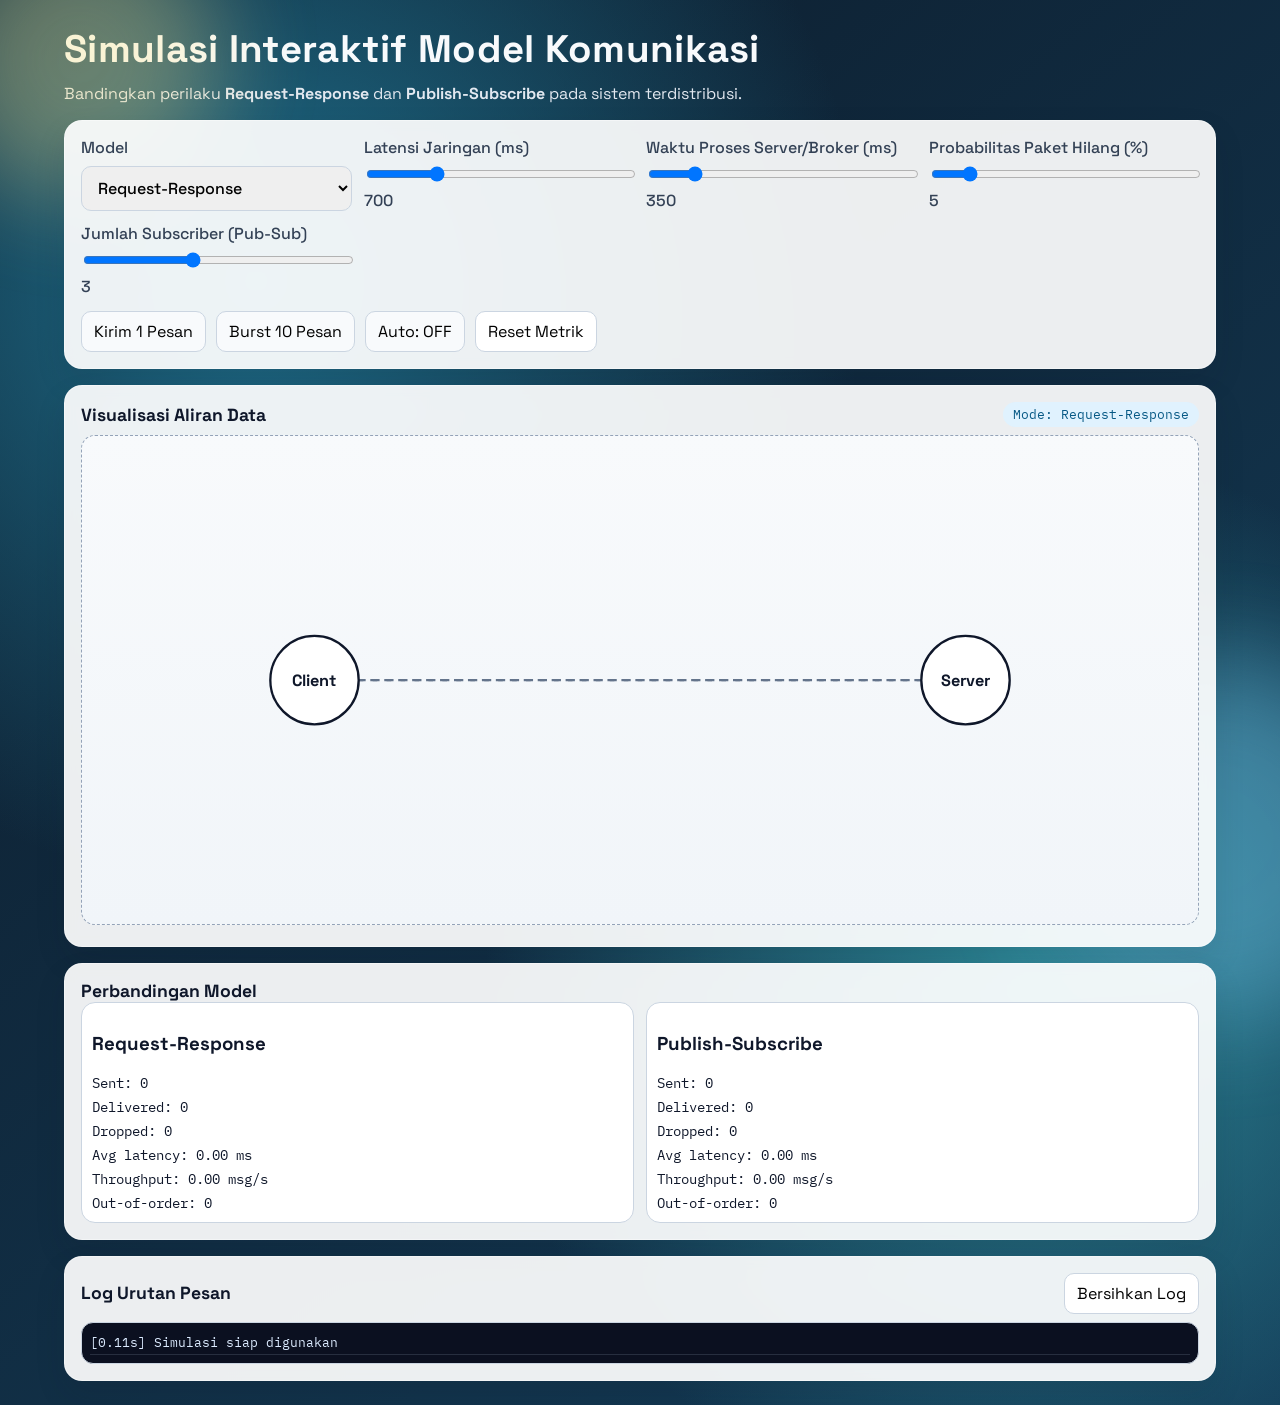
<file: index.html>
<!doctype html>
<html lang="id">
  <head>
    <meta charset="UTF-8" />
    <meta name="viewport" content="width=device-width, initial-scale=1.0" />
    <title>Simulasi Komunikasi Sistem Terdistribusi</title>
    <link rel="preconnect" href="https://fonts.googleapis.com" />
    <link rel="preconnect" href="https://fonts.gstatic.com" crossorigin />
    <link
      href="https://fonts.googleapis.com/css2?family=Space+Grotesk:wght@400;500;700&family=IBM+Plex+Mono:wght@400;500&display=swap"
      rel="stylesheet"
    />
    <link rel="stylesheet" href="styles.css" />
  </head>
  <body>
    <div class="bg-shape shape-1"></div>
    <div class="bg-shape shape-2"></div>

    <main class="app">
      <header class="hero">
        <h1>Simulasi Interaktif Model Komunikasi</h1>
        <p>
          Bandingkan perilaku <strong>Request-Response</strong> dan
          <strong>Publish-Subscribe</strong> pada sistem terdistribusi.
        </p>
      </header>

      <section class="controls card">
        <div class="control-grid">
          <label>
            Model
            <select id="modelSelect">
              <option value="requestResponse">Request-Response</option>
              <option value="publishSubscribe">Publish-Subscribe</option>
            </select>
          </label>

          <label>
            Latensi Jaringan (ms)
            <input id="latencyRange" type="range" min="100" max="2500" step="50" value="700" />
            <span id="latencyValue">700</span>
          </label>

          <label>
            Waktu Proses Server/Broker (ms)
            <input id="processingRange" type="range" min="50" max="2000" step="50" value="350" />
            <span id="processingValue">350</span>
          </label>

          <label>
            Probabilitas Paket Hilang (%)
            <input id="dropRange" type="range" min="0" max="40" step="1" value="5" />
            <span id="dropValue">5</span>
          </label>

          <label>
            Jumlah Subscriber (Pub-Sub)
            <input id="subscriberRange" type="range" min="1" max="6" step="1" value="3" />
            <span id="subscriberValue">3</span>
          </label>
        </div>

        <div class="button-row">
          <button id="sendBtn">Kirim 1 Pesan</button>
          <button id="burstBtn">Burst 10 Pesan</button>
          <button id="autoBtn">Auto: OFF</button>
          <button id="resetBtn" class="secondary">Reset Metrik</button>
        </div>
      </section>

      <section class="simulation card">
        <div class="sim-header">
          <h2>Visualisasi Aliran Data</h2>
          <span id="simModeTag">Mode: Request-Response</span>
        </div>
        <svg id="networkSvg" viewBox="0 0 960 420" preserveAspectRatio="xMidYMid meet"></svg>
      </section>

      <section class="metrics card">
        <h2>Perbandingan Model</h2>
        <div class="metrics-grid">
          <article>
            <h3>Request-Response</h3>
            <ul id="rrMetrics"></ul>
          </article>
          <article>
            <h3>Publish-Subscribe</h3>
            <ul id="psMetrics"></ul>
          </article>
        </div>
      </section>

      <section class="logs card">
        <div class="sim-header">
          <h2>Log Urutan Pesan</h2>
          <button id="clearLogBtn" class="secondary">Bersihkan Log</button>
        </div>
        <div id="logBox" class="log-box"></div>
      </section>
    </main>

    <script src="app.js"></script>
  </body>
</html>
</file>
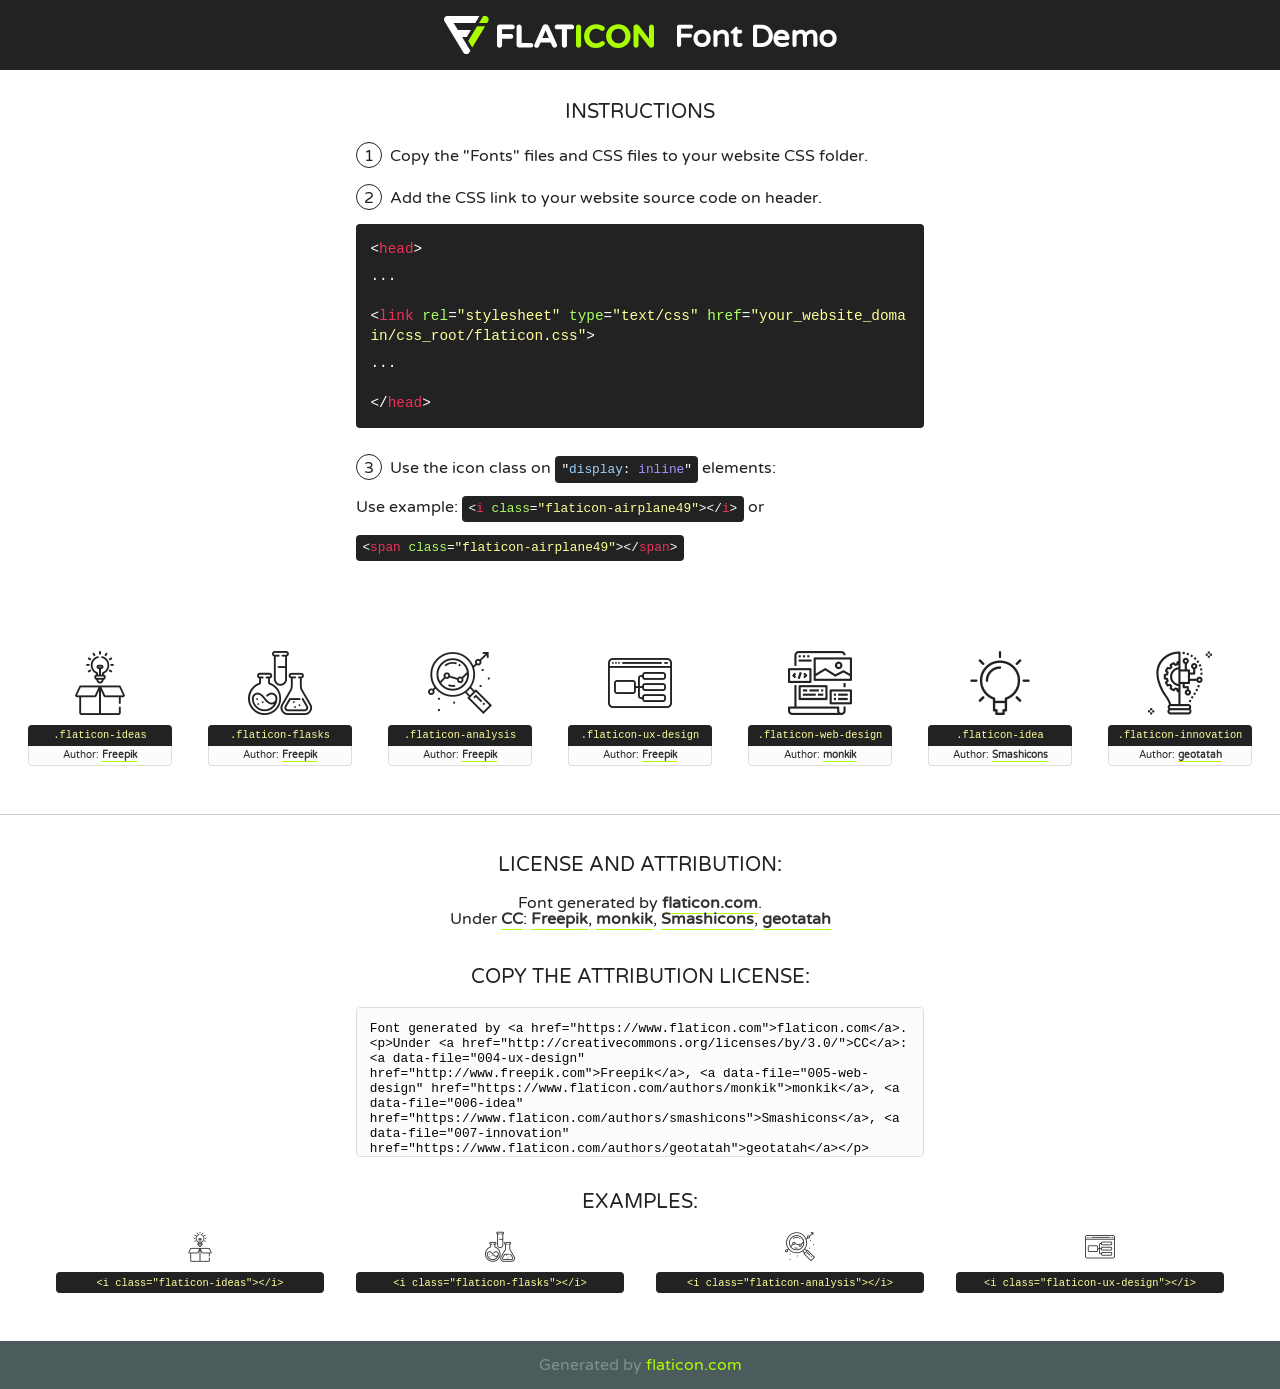
<file: fonts/flaticon/font/flaticon.html>
<!DOCTYPE html>
<!--
  Flaticon icon font: Flaticon
  Creation date: 20/03/2019 02:18
-->
<html>
<!DOCTYPE html>
<html>

<head>
    <title>Flaticon WebFont</title>
    <link href="http://fonts.googleapis.com/css?family=Varela+Round" rel="stylesheet" type="text/css" />
    <link rel="stylesheet" type="text/css" href="flaticon.css">
    <meta charset="UTF-8">
    <style>
    html, body, div, span, applet, object, iframe,
    h1, h2, h3, h4, h5, h6, p, blockquote, pre,
    a, abbr, acronym, address, big, cite, code,
    del, dfn, em, img, ins, kbd, q, s, samp,
    small, strike, strong, sub, sup, tt, var,
    b, u, i, center,
    dl, dt, dd, ol, ul, li,
    fieldset, form, label, legend,
    table, caption, tbody, tfoot, thead, tr, th, td,
    article, aside, canvas, details, embed, 
    figure, figcaption, footer, header, hgroup, 
    menu, nav, output, ruby, section, summary,
    time, mark, audio, video {
        margin: 0;
        padding: 0;
        border: 0;
        font-size: 100%;
        font: inherit;
        vertical-align: baseline;
    }
    /* HTML5 display-role reset for older browsers */
    article, aside, details, figcaption, figure, 
    footer, header, hgroup, menu, nav, section {
        display: block;
    }
    body {
        line-height: 1;
    }
    ol, ul {
        list-style: none;
    }
    blockquote, q {
        quotes: none;
    }
    blockquote:before, blockquote:after,
    q:before, q:after {
        content: '';
        content: none;
    }
    table {
        border-collapse: collapse;
        border-spacing: 0;
    }
    body {
        font-family: 'Varela Round', Helvetica, Arial, sans-serif;
        font-size: 16px;
        color: #222;
    }
    a {
        color: #333;
        border-bottom: 1px solid #a9fd00;
        font-weight: bold;
        text-decoration: none;
    }
    * {
        -moz-box-sizing: border-box;
        -webkit-box-sizing: border-box;
        box-sizing: border-box;
        margin: 0;
        padding: 0;
    }
    [class^="flaticon-"]:before, [class*=" flaticon-"]:before, [class^="flaticon-"]:after, [class*=" flaticon-"]:after {
        font-family: Flaticon;
        font-size: 30px;
        font-style: normal;
        margin-left: 20px;
        color: #333;
    }
    .wrapper {
        max-width: 600px;
        margin: auto;
        padding: 0 1em;
    }
    .title {
        font-size: 1.25em;
        text-align: center;
        margin-bottom: 1em;
        text-transform: uppercase;
    }
    header {
        text-align: center;
        background-color: #222;
        color: #fff;
        padding: 1em;
    }
    header .logo {
        width: 210px;
        height: 38px;
        display: inline-block;
        vertical-align: middle;
        margin-right: 1em;
        border: none;
    }
    header strong {
        font-size: 1.95em;
        font-weight: bold;
        vertical-align: middle;
        margin-top: 5px;
        display: inline-block;
    }
    .demo {
        margin: 2em auto;
        line-height: 1.25em;
    }
    .demo ul li {
        margin-bottom: 1em;
    }
    .demo ul li .num {
        color: #222;
        border-radius: 20px;
        display: inline-block;
        width: 26px;
        padding: 3px;
        height: 26px;
        text-align: center;
        margin-right: 0.5em;
        border: 1px solid #222;
    }
    .demo ul li code {
        background-color: #222;
        border-radius: 4px;
        padding: 0.25em 0.5em;
        display: inline-block;
        color: #fff;
        font-family: Consolas,Monaco,Lucida Console,Liberation Mono,DejaVu Sans Mono,Bitstream Vera Sans Mono,Courier New, monospace;
        font-weight: lighter;
        margin-top: 1em;
        font-size: 0.8em;
        word-break: break-all;
    }
    .demo ul li code.big {
        padding: 1em;
        font-size: 0.9em;
    }
    .demo ul li code .red {
        color: #EF3159;
    }
    .demo ul li code .green {
        color: #ACFF65;
    }
    .demo ul li code .yellow {
        color: #FFFF99;
    }
    .demo ul li code .blue {
        color: #99D3FF;
    }
    .demo ul li code .purple {
        color: #A295FF;
    }
    .demo ul li code .dots {
        margin-top: 0.5em;
        display: block;
    }
    #glyphs {
        border-bottom: 1px solid #ccc;
        padding: 2em 0;
        text-align: center;
    }
    .glyph {
        display: inline-block;
        width: 9em;
        margin: 1em;
        text-align: center;
        vertical-align: top;
        background: #FFF;
    }
    .glyph .glyph-icon {
        padding: 10px;
        display: block;
        font-family:"Flaticon";
        font-size: 64px;
        line-height: 1;
    }
    .glyph .glyph-icon:before {
        font-size: 64px;
        color: #222;
        margin-left: 0;
    }
    .class-name {
        font-size: 0.65em;
        background-color: #222;
        color: #fff;
        border-radius: 4px 4px 0 0;
        padding: 0.5em;
        color: #FFFF99;
        font-family: Consolas,Monaco,Lucida Console,Liberation Mono,DejaVu Sans Mono,Bitstream Vera Sans Mono,Courier New, monospace;
    }
    .author-name {
        font-size: 0.6em;
        background-color: #fcfcfd;
        border: 1px solid #DEDEE4;
        border-top: 0;
        border-radius: 0 0 4px 4px;
        padding: 0.5em;
    }
    .class-name:last-child {
        font-size: 10px;
        color:#888;
    }
    .class-name:last-child a {
        font-size: 10px;
        color:#555;
    }
    .class-name:last-child a:hover {
        color:#a9fd00;
    }
    .glyph > input {
        display: block;
        width: 100px;
        margin: 5px auto;
        text-align: center;
        font-size: 12px;
        cursor: text;
    }
    .glyph > input.icon-input {
        font-family:"Flaticon";
        font-size: 16px;
        margin-bottom: 10px;
    }
    .attribution .title {
        margin-top: 2em;
    }
    .attribution textarea {
        background-color: #fcfcfd;
        padding: 1em;
        border: none;
        box-shadow: none;
        border: 1px solid #DEDEE4;
        border-radius: 4px;
        resize: none;
        width: 100%;
        height: 150px;
        font-size: 0.8em;
        font-family: Consolas,Monaco,Lucida Console,Liberation Mono,DejaVu Sans Mono,Bitstream Vera Sans Mono,Courier New, monospace;
        -webkit-appearance: none;
    }
    .iconsuse {
        margin: 2em auto;
        text-align: center;
        max-width: 1200px;
    }
    .iconsuse:after {
        content: '';
        display: table;
        clear: both;
    }
    .iconsuse .image {
        float: left;
        width: 25%;
        padding: 0 1em;
    }
    .iconsuse .image p {
        margin-bottom: 1em;
    }
    .iconsuse .image span {
        display: block;
        font-size: 0.65em;
        background-color: #222;
        color: #fff;
        border-radius: 4px;
        padding: 0.5em;
        color: #FFFF99;
        margin-top: 1em;
        font-family: Consolas,Monaco,Lucida Console,Liberation Mono,DejaVu Sans Mono,Bitstream Vera Sans Mono,Courier New, monospace;
    }
    #footer {
        text-align: center;
        background-color: #4C5B5C;
        color: #7c9192;
        padding: 1em;
    }
    #footer a {
        border: none;
        color: #a9fd00;
        font-weight: normal;
    }
    @media (max-width: 960px) {
        .iconsuse .image {
            width: 50%;
        }
    }
    @media (max-width: 560px) {
        .iconsuse .image {
            width: 100%;
        }
    }
    </style>
</head>

<body class="characters-off">

    <header>
        <a href="https://www.flaticon.com" target="_blank" class="logo">
            <svg version="1.1" xmlns="http://www.w3.org/2000/svg" xmlns:xlink="http://www.w3.org/1999/xlink" xmlns:a="http://ns.adobe.com/AdobeSVGViewerExtensions/3.0/" viewBox="0 0 560.875 102.036" enable-background="new 0 0 560.875 102.036" xml:space="preserve">
                <defs>
                </defs>
                <g>
                    <g class="letters">
                        <path fill="#ffffff" d="M141.596,29.675c0-3.777,2.985-6.767,6.764-6.767h34.438c3.426,0,6.15,2.728,6.15,6.15
                        c0,3.43-2.724,6.149-6.15,6.149h-27.674v13.091h23.719c3.429,0,6.151,2.724,6.151,6.15c0,3.43-2.723,6.149-6.151,6.149h-23.719
                        v17.574c0,3.773-2.986,6.761-6.764,6.761c-3.779,0-6.764-2.989-6.764-6.761V29.675z"></path>
                        <path fill="#ffffff" d="M193.844,29.149c0-3.781,2.985-6.767,6.764-6.767c3.776,0,6.763,2.985,6.763,6.767v42.957h25.039
                        c3.426,0,6.149,2.726,6.149,6.153c0,3.425-2.723,6.15-6.149,6.15h-31.802c-3.779,0-6.764-2.986-6.764-6.768V29.149z"></path>
                        <path fill="#ffffff" d="M241.891,75.71l21.438-48.407c1.492-3.341,4.215-5.357,7.906-5.357h0.792
                        c3.686,0,6.323,2.017,7.815,5.357l21.439,48.407c0.436,0.967,0.701,1.845,0.701,2.723c0,3.602-2.809,6.501-6.414,6.501
                        c-3.161,0-5.269-1.845-6.499-4.655l-4.132-9.661h-27.059l-4.301,10.102c-1.144,2.631-3.426,4.214-6.237,4.214
                        c-3.517,0-6.24-2.81-6.24-6.325C241.1,77.64,241.451,76.677,241.891,75.71z M279.932,58.666l-8.521-20.297l-8.526,20.297H279.932
                        z"></path>
                        <path fill="#ffffff" d="M314.864,35.387H301.86c-3.429,0-6.239-2.813-6.239-6.238c0-3.429,2.811-6.24,6.239-6.24h39.533
                        c3.426,0,6.237,2.811,6.237,6.24c0,3.425-2.811,6.238-6.237,6.238h-13.001v42.785c0,3.773-2.99,6.761-6.764,6.761
                        c-3.779,0-6.764-2.989-6.764-6.761V35.387z"></path>
                        <path fill="#A9FD00" d="M352.615,29.149c0-3.781,2.985-6.767,6.767-6.767c3.774,0,6.761,2.985,6.761,6.767v49.024
                        c0,3.773-2.987,6.761-6.761,6.761c-3.781,0-6.767-2.989-6.767-6.761V29.149z"></path>
                        <path fill="#A9FD00" d="M374.132,53.836v-0.179c0-17.481,13.178-31.801,32.065-31.801c9.22,0,15.459,2.458,20.557,6.238
                        c1.402,1.054,2.637,2.985,2.637,5.357c0,3.692-2.985,6.59-6.681,6.59c-1.845,0-3.071-0.702-4.044-1.319
                        c-3.776-2.813-7.729-4.393-12.562-4.393c-10.364,0-17.831,8.611-17.831,19.154v0.173c0,10.542,7.291,19.329,17.831,19.329
                        c5.715,0,9.492-1.756,13.359-4.834c1.049-0.874,2.458-1.491,4.039-1.491c3.429,0,6.325,2.813,6.325,6.236
                        c0,2.106-1.056,3.78-2.282,4.834c-5.539,4.834-12.036,7.733-21.878,7.733C387.572,85.464,374.132,71.493,374.132,53.836z"></path>
                        <path fill="#A9FD00" d="M433.009,53.836v-0.179c0-17.481,13.79-31.801,32.766-31.801c18.981,0,32.592,14.143,32.592,31.628v0.173
                        c0,17.483-13.785,31.807-32.769,31.807C446.625,85.464,433.009,71.32,433.009,53.836z M484.224,53.836v-0.179
                        c0-10.539-7.725-19.326-18.626-19.326c-10.893,0-18.449,8.611-18.449,19.154v0.173c0,10.542,7.73,19.329,18.626,19.329
                        C476.676,72.986,484.224,64.378,484.224,53.836z"></path>
                        <path fill="#A9FD00" d="M506.233,29.321c0-3.774,2.99-6.763,6.767-6.763h1.401c3.252,0,5.183,1.583,7.029,3.953l26.093,34.265
                        V29.059c0-3.692,2.99-6.677,6.681-6.677c3.683,0,6.671,2.985,6.671,6.677v48.934c0,3.78-2.987,6.765-6.764,6.765h-0.436
                        c-3.257,0-5.188-1.581-7.034-3.953l-27.056-35.492v32.944c0,3.687-2.985,6.676-6.678,6.676c-3.683,0-6.673-2.989-6.673-6.676
                        V29.321z"></path>
                    </g>
                    <g class="insignia">
                        <path fill="#ffffff" d="M48.372,56.137h12.517l11.156-18.537H37.186L25.688,18.539h57.825L94.668,0H9.271
                        C5.925,0,2.842,1.801,1.198,4.716c-1.644,2.907-1.593,6.482,0.134,9.343l50.38,83.501c1.678,2.781,4.689,4.476,7.938,4.476
                        c3.246,0,6.257-1.695,7.935-4.476l2.898-4.804L48.372,56.137z"></path>
                        <g class="i">
                            <path fill="#A9FD00" d="M93.575,18.539h0.031v0.004l21.652,0.004l2.705-4.488c1.727-2.861,1.778-6.436,0.133-9.343
                            C116.454,1.801,113.371,0,110.026,0h-5.294L93.575,18.539z"></path>
                            <polygon fill="#A9FD00" points="88.291,27.356 64.725,66.486 75.519,84.404 109.942,27.356"></polygon>
                        </g>
                    </g>
                </g>
            </svg>
        </a>
        <strong>Font Demo</strong>
    </header>


    <section class="demo wrapper">

        <p class="title">Instructions</p>

        <ul>
            <li>
                <span class="num">1</span>Copy the "Fonts" files and CSS files to your website CSS folder.
            </li>
            <li>
                <span class="num">2</span>Add the CSS link to your website source code on header.
                <code class="big">
                    &lt;<span class="red">head</span>&gt;
                    <br/><span class="dots">...</span>
                    <br/>&lt;<span class="red">link</span> <span class="green">rel</span>=<span class="yellow">"stylesheet"</span> <span class="green">type</span>=<span class="yellow">"text/css"</span> <span class="green">href</span>=<span class="yellow">"your_website_domain/css_root/flaticon.css"</span>&gt;
                    <br/><span class="dots">...</span>
                    <br/>&lt;/<span class="red">head</span>&gt;
                </code>
            </li>

            <li>
                <p>
                    <span class="num">3</span>Use the icon class on <code>"<span class="blue">display</span>:<span class="purple"> inline</span>"</code> elements:
                    <br />
                    Use example: <code>&lt;<span class="red">i</span> <span class="green">class</span>=<span class="yellow">&quot;flaticon-airplane49&quot;</span>&gt;&lt;/<span class="red">i</span>&gt;</code> or <code>&lt;<span class="red">span</span> <span class="green">class</span>=<span class="yellow">&quot;flaticon-airplane49&quot;</span>&gt;&lt;/<span class="red">span</span>&gt;</code>
            </li>
        </ul>

    </section>




   <section id="glyphs">          
    
      
        <div class="glyph"><div class="glyph-icon flaticon-ideas"></div>
            <div class="class-name">.flaticon-ideas</div>
            <div class="author-name">Author: <a data-file="001-ideas" href="http://www.freepik.com">Freepik</a> </div> 
        </div>        
        
        <div class="glyph"><div class="glyph-icon flaticon-flasks"></div>
            <div class="class-name">.flaticon-flasks</div>
            <div class="author-name">Author: <a data-file="002-flasks" href="http://www.freepik.com">Freepik</a> </div> 
        </div>        
        
        <div class="glyph"><div class="glyph-icon flaticon-analysis"></div>
            <div class="class-name">.flaticon-analysis</div>
            <div class="author-name">Author: <a data-file="003-analysis" href="http://www.freepik.com">Freepik</a> </div> 
        </div>        
        
        <div class="glyph"><div class="glyph-icon flaticon-ux-design"></div>
            <div class="class-name">.flaticon-ux-design</div>
            <div class="author-name">Author: <a data-file="004-ux-design" href="http://www.freepik.com">Freepik</a> </div> 
        </div>        
        
        <div class="glyph"><div class="glyph-icon flaticon-web-design"></div>
            <div class="class-name">.flaticon-web-design</div>
            <div class="author-name">Author: <a data-file="005-web-design" href="https://www.flaticon.com/authors/monkik">monkik</a> </div> 
        </div>        
        
        <div class="glyph"><div class="glyph-icon flaticon-idea"></div>
            <div class="class-name">.flaticon-idea</div>
            <div class="author-name">Author: <a data-file="006-idea" href="https://www.flaticon.com/authors/smashicons">Smashicons</a> </div> 
        </div>        
        
        <div class="glyph"><div class="glyph-icon flaticon-innovation"></div>
            <div class="class-name">.flaticon-innovation</div>
            <div class="author-name">Author: <a data-file="007-innovation" href="https://www.flaticon.com/authors/geotatah">geotatah</a> </div> 
        </div>        
        

    </section>



    <section class="attribution wrapper"   style="text-align:center;">

      <div class="title">License and attribution:</div><div class="attrDiv">Font generated by <a href="https://www.flaticon.com">flaticon.com</a>. <div><p>Under <a href="http://creativecommons.org/licenses/by/3.0/">CC</a>: <a data-file="004-ux-design" href="http://www.freepik.com">Freepik</a>, <a data-file="005-web-design" href="https://www.flaticon.com/authors/monkik">monkik</a>, <a data-file="006-idea" href="https://www.flaticon.com/authors/smashicons">Smashicons</a>, <a data-file="007-innovation" href="https://www.flaticon.com/authors/geotatah">geotatah</a></p>  </div>
      </div>
      <div class="title">Copy the Attribution License:</div>

    <textarea onclick="this.focus();this.select();">Font generated by &lt;a href=&quot;https://www.flaticon.com&quot;&gt;flaticon.com&lt;/a&gt;. <p>Under <a href="http://creativecommons.org/licenses/by/3.0/">CC</a>: <a data-file="004-ux-design" href="http://www.freepik.com">Freepik</a>, <a data-file="005-web-design" href="https://www.flaticon.com/authors/monkik">monkik</a>, <a data-file="006-idea" href="https://www.flaticon.com/authors/smashicons">Smashicons</a>, <a data-file="007-innovation" href="https://www.flaticon.com/authors/geotatah">geotatah</a></p>  
     </textarea>

    </section>

    <section class="iconsuse">

          <div class="title">Examples:</div>            
             
            <div class="image">
                <p>
                    <i class="glyph-icon flaticon-ideas"></i> 
                    <span>&lt;i class=&quot;flaticon-ideas&quot;&gt;&lt;/i&gt;</span>
                </p>
            </div>
            
            <div class="image">
                <p>
                    <i class="glyph-icon flaticon-flasks"></i> 
                    <span>&lt;i class=&quot;flaticon-flasks&quot;&gt;&lt;/i&gt;</span>
                </p>
            </div>
            
            <div class="image">
                <p>
                    <i class="glyph-icon flaticon-analysis"></i> 
                    <span>&lt;i class=&quot;flaticon-analysis&quot;&gt;&lt;/i&gt;</span>
                </p>
            </div>
            
            <div class="image">
                <p>
                    <i class="glyph-icon flaticon-ux-design"></i> 
                    <span>&lt;i class=&quot;flaticon-ux-design&quot;&gt;&lt;/i&gt;</span>
                </p>
            </div>
                       
        </div>
                            
    </section>

<div id="footer">
    <div>Generated by <a href="https://www.flaticon.com">flaticon.com</a>
    </div>
</div>



</body>
</html>
</file>
<file: styles.css>
:root {
  --bg-a: #0d1b2a;
  --bg-b: #143d59;
  --card: rgba(255, 255, 255, 0.92);
  --ink: #0f172a;
  --soft-ink: #334155;
  --accent: #f59e0b;
  --accent-2: #0ea5e9;
  --edge: #cbd5e1;
  --ok: #16a34a;
  --warn: #dc2626;
}

* {
  box-sizing: border-box;
}

body {
  margin: 0;
  min-height: 100vh;
  font-family: "Space Grotesk", sans-serif;
  color: var(--ink);
  background: radial-gradient(circle at 20% 20%, #1f6f8b 0%, transparent 40%),
    radial-gradient(circle at 80% 70%, #2e8a99 0%, transparent 38%),
    linear-gradient(140deg, var(--bg-a), var(--bg-b));
  overflow-x: hidden;
}

.bg-shape {
  position: fixed;
  border-radius: 50%;
  filter: blur(50px);
  opacity: 0.35;
  pointer-events: none;
}

.shape-1 {
  width: 280px;
  height: 280px;
  background: #fde68a;
  top: -80px;
  left: -60px;
}

.shape-2 {
  width: 360px;
  height: 360px;
  background: #7dd3fc;
  bottom: -120px;
  right: -120px;
}

.app {
  max-width: 1200px;
  margin: 0 auto;
  padding: 24px;
  display: grid;
  gap: 16px;
}

.hero {
  color: #f8fafc;
  animation: rise 500ms ease-out;
}

.hero h1 {
  margin: 0;
  font-size: clamp(1.4rem, 3vw, 2.4rem);
  letter-spacing: 0.3px;
}

.hero p {
  margin: 10px 0 0;
  max-width: 72ch;
  color: #e2e8f0;
}

.card {
  background: var(--card);
  border: 1px solid rgba(255, 255, 255, 0.4);
  border-radius: 18px;
  box-shadow: 0 14px 30px rgba(15, 23, 42, 0.12);
  padding: 16px;
  backdrop-filter: blur(6px);
  animation: rise 550ms ease-out;
}

.control-grid {
  display: grid;
  gap: 12px;
  grid-template-columns: repeat(auto-fit, minmax(220px, 1fr));
}

label {
  display: grid;
  gap: 6px;
  font-weight: 500;
  color: var(--soft-ink);
}

select,
input[type="range"] {
  width: 100%;
}

select,
button {
  font: inherit;
  border-radius: 10px;
  border: 1px solid var(--edge);
  padding: 9px 12px;
}

.button-row {
  margin-top: 14px;
  display: flex;
  flex-wrap: wrap;
  gap: 10px;
}

button {
  cursor: pointer;
  background: #f8fafc;
  transition: transform 120ms ease, box-shadow 120ms ease, background 120ms ease;
}

button:hover {
  transform: translateY(-1px);
  box-shadow: 0 6px 18px rgba(2, 132, 199, 0.2);
  background: #ecfeff;
}

button:active {
  transform: translateY(0);
}

button.secondary {
  background: #fff;
}

.sim-header {
  display: flex;
  align-items: center;
  justify-content: space-between;
  gap: 8px;
  margin-bottom: 8px;
}

.sim-header h2,
.metrics h2 {
  margin: 0;
  font-size: 1.1rem;
}

#simModeTag {
  font-family: "IBM Plex Mono", monospace;
  background: #e0f2fe;
  color: #075985;
  border-radius: 999px;
  padding: 4px 10px;
  font-size: 0.82rem;
}

#networkSvg {
  width: 100%;
  min-height: 340px;
  border: 1px dashed #94a3b8;
  border-radius: 14px;
  background: linear-gradient(180deg, #f8fafc 0%, #f1f5f9 100%);
}

.metrics-grid {
  display: grid;
  grid-template-columns: repeat(auto-fit, minmax(240px, 1fr));
  gap: 12px;
}

.metrics article {
  border: 1px solid var(--edge);
  border-radius: 14px;
  padding: 10px;
  background: #ffffff;
}

.metrics ul {
  margin: 8px 0 0;
  padding: 0;
  list-style: none;
  display: grid;
  gap: 6px;
  font-family: "IBM Plex Mono", monospace;
  font-size: 0.86rem;
}

.log-box {
  max-height: 250px;
  overflow: auto;
  border: 1px solid var(--edge);
  border-radius: 12px;
  padding: 8px;
  background: #0b1020;
  color: #dbeafe;
  font-family: "IBM Plex Mono", monospace;
  font-size: 0.8rem;
}

.log-line {
  padding: 3px 0;
  border-bottom: 1px solid rgba(148, 163, 184, 0.2);
}

.log-line.drop {
  color: #fecaca;
}

.node {
  fill: #ffffff;
  stroke: #0f172a;
  stroke-width: 2;
}

.node-label {
  font-size: 14px;
  font-weight: 700;
  fill: #0f172a;
  text-anchor: middle;
}

.edge {
  stroke: #64748b;
  stroke-width: 2;
  stroke-dasharray: 6 6;
}

.packet {
  fill: var(--accent-2);
  stroke: #0c4a6e;
  stroke-width: 1.5;
}

.packet.reply {
  fill: var(--accent);
  stroke: #92400e;
}

.packet-label {
  font-size: 10px;
  text-anchor: middle;
  fill: #0f172a;
  font-family: "IBM Plex Mono", monospace;
}

@keyframes rise {
  from {
    opacity: 0;
    transform: translateY(8px);
  }
  to {
    opacity: 1;
    transform: translateY(0);
  }
}

@media (max-width: 720px) {
  .app {
    padding: 14px;
  }

  .sim-header {
    flex-direction: column;
    align-items: flex-start;
  }

  #networkSvg {
    min-height: 280px;
  }
}
</file>
<file: fonts/flaticon/font/flaticon.css>
/*
  	Flaticon icon font: Flaticon
  	Creation date: 20/03/2019 02:18
  	*/

@font-face {
  font-family: "Flaticon";
  src: url("./Flaticon.eot");
  src: url("./Flaticon.eot?#iefix") format("embedded-opentype"),
       url("./Flaticon.woff2") format("woff2"),
       url("./Flaticon.woff") format("woff"),
       url("./Flaticon.ttf") format("truetype"),
       url("./Flaticon.svg#Flaticon") format("svg");
  font-weight: normal;
  font-style: normal;
}

@media screen and (-webkit-min-device-pixel-ratio:0) {
  @font-face {
    font-family: "Flaticon";
    src: url("./Flaticon.svg#Flaticon") format("svg");
  }
}

[class^="flaticon-"]:before, [class*=" flaticon-"]:before,
[class^="flaticon-"]:after, [class*=" flaticon-"]:after {   
  font-family: Flaticon;
        font-size: 20px;
font-style: normal;
margin-left: 20px;
}

.flaticon-ideas:before { content: "\f100"; }
.flaticon-flasks:before { content: "\f101"; }
.flaticon-analysis:before { content: "\f102"; }
.flaticon-ux-design:before { content: "\f103"; }
.flaticon-web-design:before { content: "\f104"; }
.flaticon-idea:before { content: "\f105"; }
.flaticon-innovation:before { content: "\f106"; }
</file>
